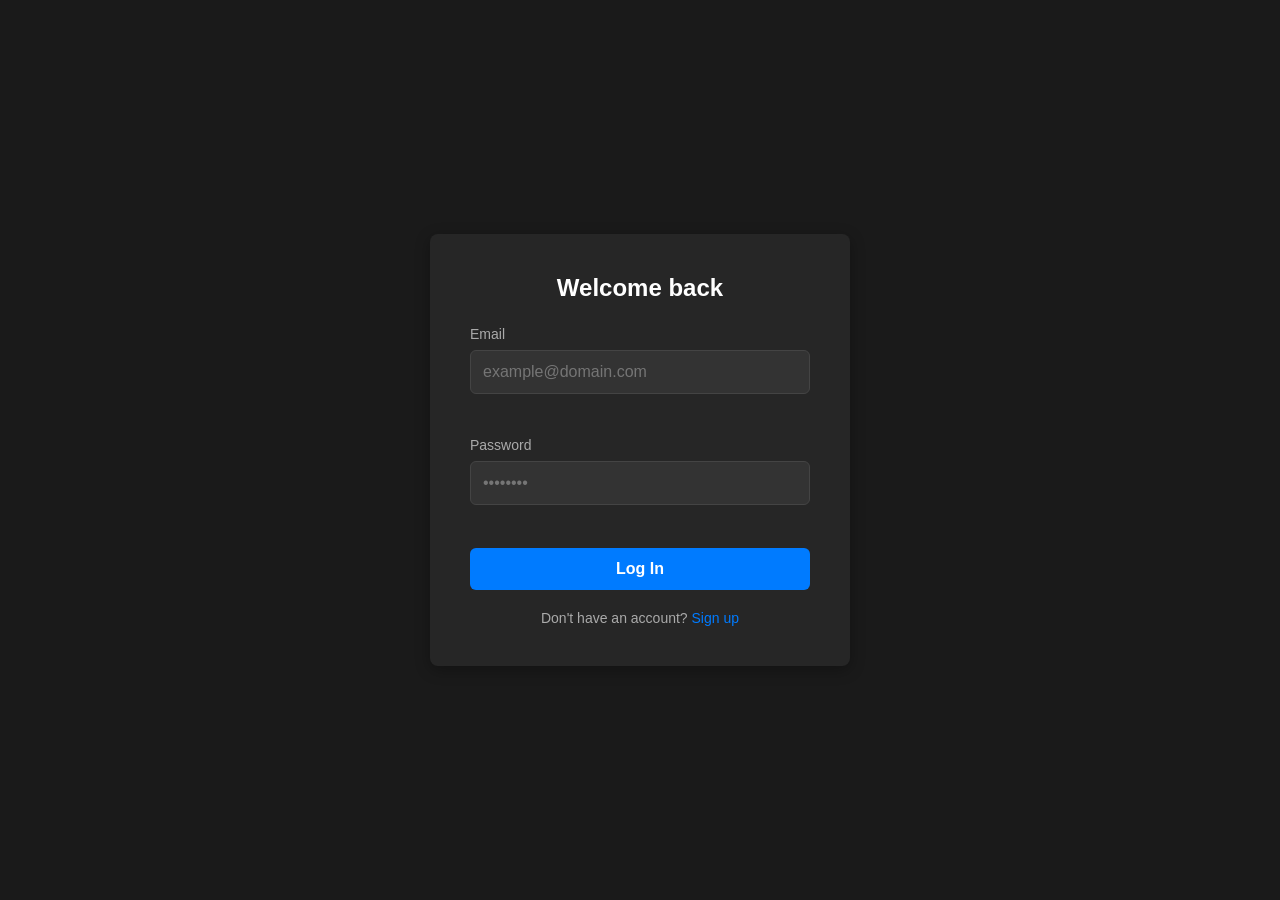
<file: index.html>
<!DOCTYPE html>
<html lang="en">
<head>
    <meta charset="UTF-8">
    <meta name="viewport" content="width=device-width, initial-scale=1.0">
    <title>10X CRM - Login</title>
     <link rel="stylesheet" href="css/common.css">
     <link rel="stylesheet" href="css/auth.css">
     <script src="js/guard.js"></script>
</head>
<body>
    <div class="auth-container">
        <h2>Welcome back</h2>
       
        <div id="toast" class="toast hidden"></div>

        <form id="login-form">
            <div class="input-group">
                <label for="login-email">Email</label>
                <input type="text" id="login-email" placeholder="example@domain.com">
                <span class="error-message" id="login-email-error"></span>
            </div>

            <div class="input-group">
                <label for="login-password">Password</label>
                <input type="password" id="login-password" placeholder="••••••••">
                <span class="error-message" id="login-password-error"></span>
            </div>

            <button type="submit">Log In</button>
        </form>
        <p class="auth-redirect">
            Don't have an account? <a href="signup.html">Sign up</a>
        </p>
    </div>

</body>
</html>
</file>
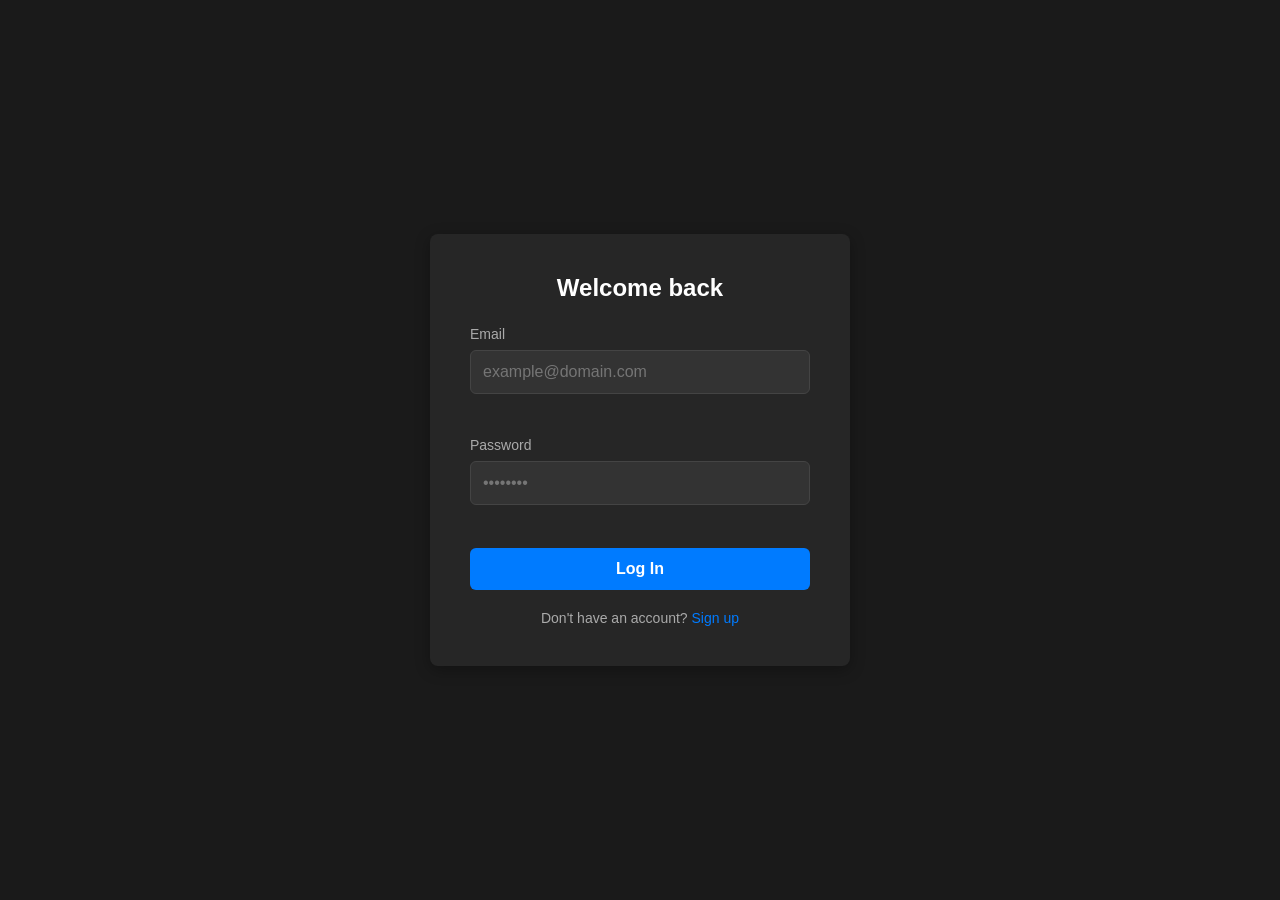
<file: clients.html>
<!DOCTYPE html>
<html lang="en">
<head>
    <meta charset="UTF-8">
    <meta name="viewport" content="width=device-width, initial-scale=1.0">
    <title>10X CRM - Clients</title>
    <link rel="stylesheet" href="css/common.css">
    <link rel="stylesheet" href="css/clients.css">
    <script src="js/guard.js"></script>
   
</head>
<body>
    <div class="dashboard-layout">
        <!-- ნავიგაციის ზოლი (Sidebar) -->
        <nav class="sidebar">
            <h2>10X CRM</h2>
            <ul>
                <li><a href="clients.html" class="active">Clients</a></li>
            </ul>
            <button id="logout-btn" class="logout-btn">Logout</button>
        </nav>

        <!-- მთავარი კონტენტი -->
        <main class="main-content">
            <header class="content-header">
                <h1>Clients</h1>
                <button id="open-modal-btn" class="btn-primary">+ Add Client</button>
            </header>

            <div id="toast" class="toast hidden"></div>
            
            <!-- კლიენტების სიის კონტეინერი -->
            <div id="clients-container" class="clients-grid">
                <p class="loading">Loading clients...</p>
            </div>
        </main>
    </div>

    <!-- მოდალური ფანჯარა ახალი კლიენტის დასამატებლად -->
    <div id="client-modal" class="modal hidden">
        <div class="modal-content">
            <span id="close-modal-btn" class="close">&times;</span>
            <h3>Add New Client</h3>
            <form id="add-client-form">
                <div class="input-group">
                    <label for="client-name">Name</label>
                    <input type="text" id="client-name" required>
                    <span class="error-message" id="client-name-error"></span>
                </div>
                <div class="input-group">
                    <label for="client-email">Email</label>
                    <input type="email" id="client-email" required>
                    <span class="error-message" id="client-email-error"></span>
                </div>
                <div class="input-group">
                    <label for="client-phone">Phone</label>
                    <input type="text" id="client-phone" required>
                </div>
                <div class="input-group">
                    <label for="client-company">Company</label>
                    <input type="text" id="client-company" required>
                </div>
                <div class="input-group">
                    <label for="client-value">Deal Value ($)</label>
                    <input type="number" id="client-value" required>
                </div>
                <button type="submit" class="btn-primary">Save Client</button>
            </form>
        </div>
    </div>

 ~
</body>
</html>
</file>
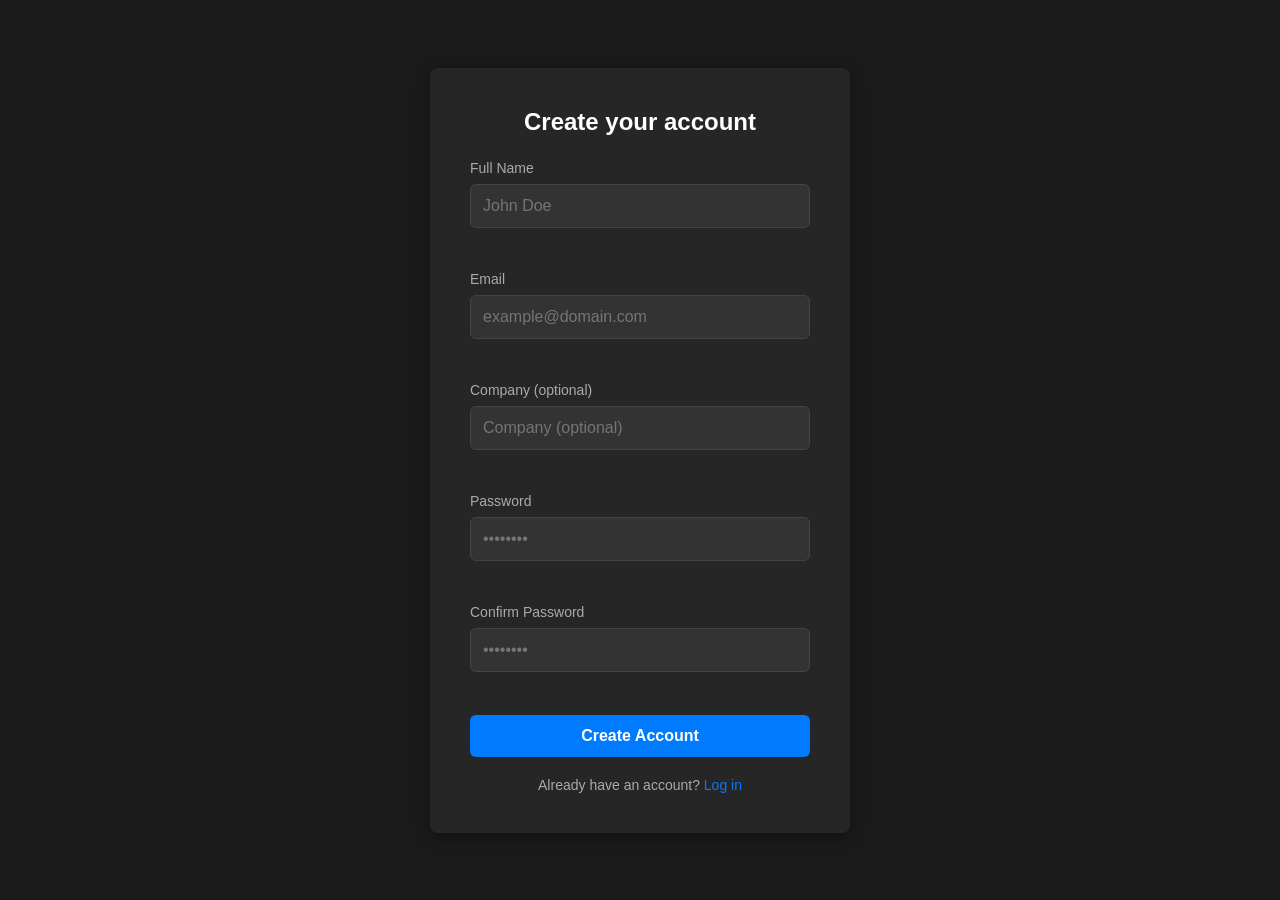
<file: signup.html>
<!DOCTYPE html>
<html lang="en">
<head>
    <meta charset="UTF-8">
    <meta name="viewport" content="width=device-width, initial-scale=1.0">
    <title>10X CRM - Sign Up</title>
    <link rel="stylesheet" href="css/common.css">
    <link rel="stylesheet" href="css/auth.css">
    <script src="js/guard.js"></script>
</head>
<body>

    <!-- ცენტრირებული ბარათი რეგისტრაციისთვის -->
    <div class="auth-container">
        <h2>Create your account</h2>
        
        <!-- ფორმა 5 ველით -->
        <form id="signup-form">
            
            <div class="input-group">
                <label for="fullName">Full Name</label>
                <input type="text" id="fullName" placeholder="John Doe">
                <span class="error-message" id="fullName-error"></span>
            </div>

            <div class="input-group">
                <label for="email">Email</label>
                <input type="text" id="email" placeholder="example@domain.com">
                <span class="error-message" id="email-error"></span>
            </div>

            <div class="input-group">
                <label for="company">Company (optional)</label>
                <input type="text" id="company" placeholder="Company (optional)">
                <span class="error-message" id="company-error"></span>
            </div>

            <div class="input-group">
                <label for="password">Password</label>
                <input type="password" id="password" placeholder="••••••••">
                <span class="error-message" id="password-error"></span>
            </div>

            <div class="input-group">
                <label for="confirmPassword">Confirm Password</label>
                <input type="password" id="confirmPassword" placeholder="••••••••">
                <span class="error-message" id="confirmPassword-error"></span>
            </div>

            <button type="submit">Create Account</button>
        </form>

        <p class="auth-redirect">
            Already have an account? <a href="index.html">Log in</a>
        </p>
    </div>

   
</body>
</html>
</file>
<file: css/common.css>
/* გლობალური პარამეტრები */
* {
    margin: 0;
    padding: 0;
    box-sizing: border-box;
    font-family: 'Segoe UI', Tahoma, Geneva, Verdana, sans-serif;
}

body {
    background-color: #1a1a1a;
    color: #ffffff;
    min-height: 100vh;
}

/* შეცდომის ტექსტები */
.error-message {
    color: #ff4d4d;
    font-size: 13px;
    margin-top: 5px;
    min-height: 18px;
}

/* Toast შეტყობინებები */
.toast {
    padding: 12px;
    border-radius: 6px;
    margin-bottom: 20px;
    text-align: center;
    font-size: 14px;
    font-weight: 500;
}

.toast.success {
    background-color: #28a745;
    color: white;
}

.toast.error {
    background-color: #dc3545;
    color: white;
}

.hidden {
    display: none !important;
}
</file>
<file: css/auth.css>
/* ავტორიზაციისა და რეგისტრაციის გვერდის ცენტრირება */
body {
    display: flex;
    justify-content: center;
    align-items: center;
}

/* ავტორიზაციის ბარათი */
.auth-container {
    background-color: #262626;
    padding: 40px;
    border-radius: 8px;
    width: 100%;
    max-width: 420px;
    box-shadow: 0 4px 15px rgba(0, 0, 0, 0.3);
}

.auth-container h2 {
    margin-bottom: 24px;
    text-align: center;
    font-weight: 600;
}

/* ველების ჯგუფები */
.input-group {
    margin-bottom: 20px;
    display: flex;
    flex-direction: column;
}

.input-group label {
    margin-bottom: 8px;
    font-size: 14px;
    color: #aaaaaa;
}

.input-group input {
    padding: 12px;
    border-radius: 6px;
    border: 1px solid #444444;
    background-color: #333333;
    color: #ffffff;
    font-size: 16px;
    outline: none;
    transition: border 0.2s;
}

.input-group input:focus {
    border-color: #007bff;
}

/* ღილაკი */
.auth-container button {
    width: 100%;
    padding: 12px;
    border-radius: 6px;
    border: none;
    background-color: #007bff;
    color: white;
    font-size: 16px;
    font-weight: 600;
    cursor: pointer;
    transition: background 0.2s;
}

.auth-container button:hover {
    background-color: #0056b3;
}

/* გადამისამართების ლინკი */
.auth-redirect {
    margin-top: 20px;
    text-align: center;
    font-size: 14px;
    color: #aaaaaa;
}

.auth-redirect a {
    color: #007bff;
    text-decoration: none;
}

.auth-redirect a:hover {
    text-decoration: underline;
}
</file>
<file: css/clients.css>
/* დეშბორდის სტრუქტურა */
.dashboard-layout {
    display: flex;
    width: 100%;
    min-height: 100vh;
}

/* გვერდითი პანელი (Sidebar) */
.sidebar {
    width: 260px;
    background-color: #262626;
    padding: 30px 20px;
    display: flex;
    flex-direction: column;
    border-right: 1px solid #333333;
}

.sidebar h2 {
    font-size: 20px;
    margin-bottom: 40px;
    color: #007bff;
}

.sidebar ul {
    list-style: none;
    flex-grow: 1;
}

.sidebar ul li a {
    display: block;
    padding: 12px;
    color: #cccccc;
    text-decoration: none;
    border-radius: 6px;
    margin-bottom: 10px;
}

.sidebar ul li a.active, .sidebar ul li a:hover {
    background-color: #333333;
    color: #ffffff;
}

.logout-btn {
    background-color: #dc3545;
    margin-top: auto;
    border: none;
    padding: 10px;
    color: white;
    border-radius: 6px;
    cursor: pointer;
}

.logout-btn:hover {
    background-color: #bd2130;
}

/* მთავარი კონტენტი */
.main-content {
    flex-grow: 1;
    padding: 40px;
    background-color: #1a1a1a;
}

.content-header {
    display: flex;
    justify-content: space-between;
    align-items: center;
    margin-bottom: 30px;
}

.btn-primary {
    padding: 10px 20px;
    background-color: #007bff;
    color: white;
    border: none;
    border-radius: 6px;
    cursor: pointer;
}

.btn-primary:hover {
    background-color: #0056b3;
}

/* კლიენტების ბარათები (Grid) */
.clients-grid {
    display: grid;
    grid-template-columns: repeat(auto-fill, minmax(280px, 1fr));
    gap: 20px;
}

.client-card {
    background-color: #262626;
    padding: 24px;
    border-radius: 8px;
    border: 1px solid #333333;
    display: flex;
    flex-direction: column;
    gap: 10px;
}

.client-card img {
    width: 64px;
    height: 64px;
    border-radius: 50%;
    background-color: #444444;
}

.client-card h4 {
    font-size: 18px;
    color: #ffffff;
}

.client-card p {
    font-size: 14px;
    color: #aaaaaa;
}

.client-card strong {
    color: #ffffff;
}

/* ბეჯები */
.badge {
    align-self: flex-start;
    padding: 4px 8px;
    border-radius: 4px;
    font-size: 12px;
    font-weight: 600;
    text-transform: uppercase;
}

.badge.lead { background-color: #ffc107; color: #000; }

.btn-delete {
    background-color: transparent;
    color: #dc3545;
    border: 1px solid #dc3545;
    padding: 6px;
    font-size: 14px;
    margin-top: 10px;
    border-radius: 4px;
    cursor: pointer;
}

.btn-delete:hover {
    background-color: #dc3545;
    color: white;
}

/* მოდალური ფანჯარა */
.modal {
    position: fixed;
    top: 0;
    left: 0;
    width: 100%;
    height: 100%;
    background-color: rgba(0,0,0,0.6);
    display: flex;
    justify-content: center;
    align-items: center;
    z-index: 1000;
}

.modal-content {
    background-color: #262626;
    padding: 30px;
    border-radius: 8px;
    width: 100%;
    max-width: 450px;
    position: relative;
}

.close {
    position: absolute;
    top: 15px;
    right: 20px;
    font-size: 28px;
    color: #aaa;
    cursor: pointer;
}

.close:hover {
    color: #fff;
}
</file>
